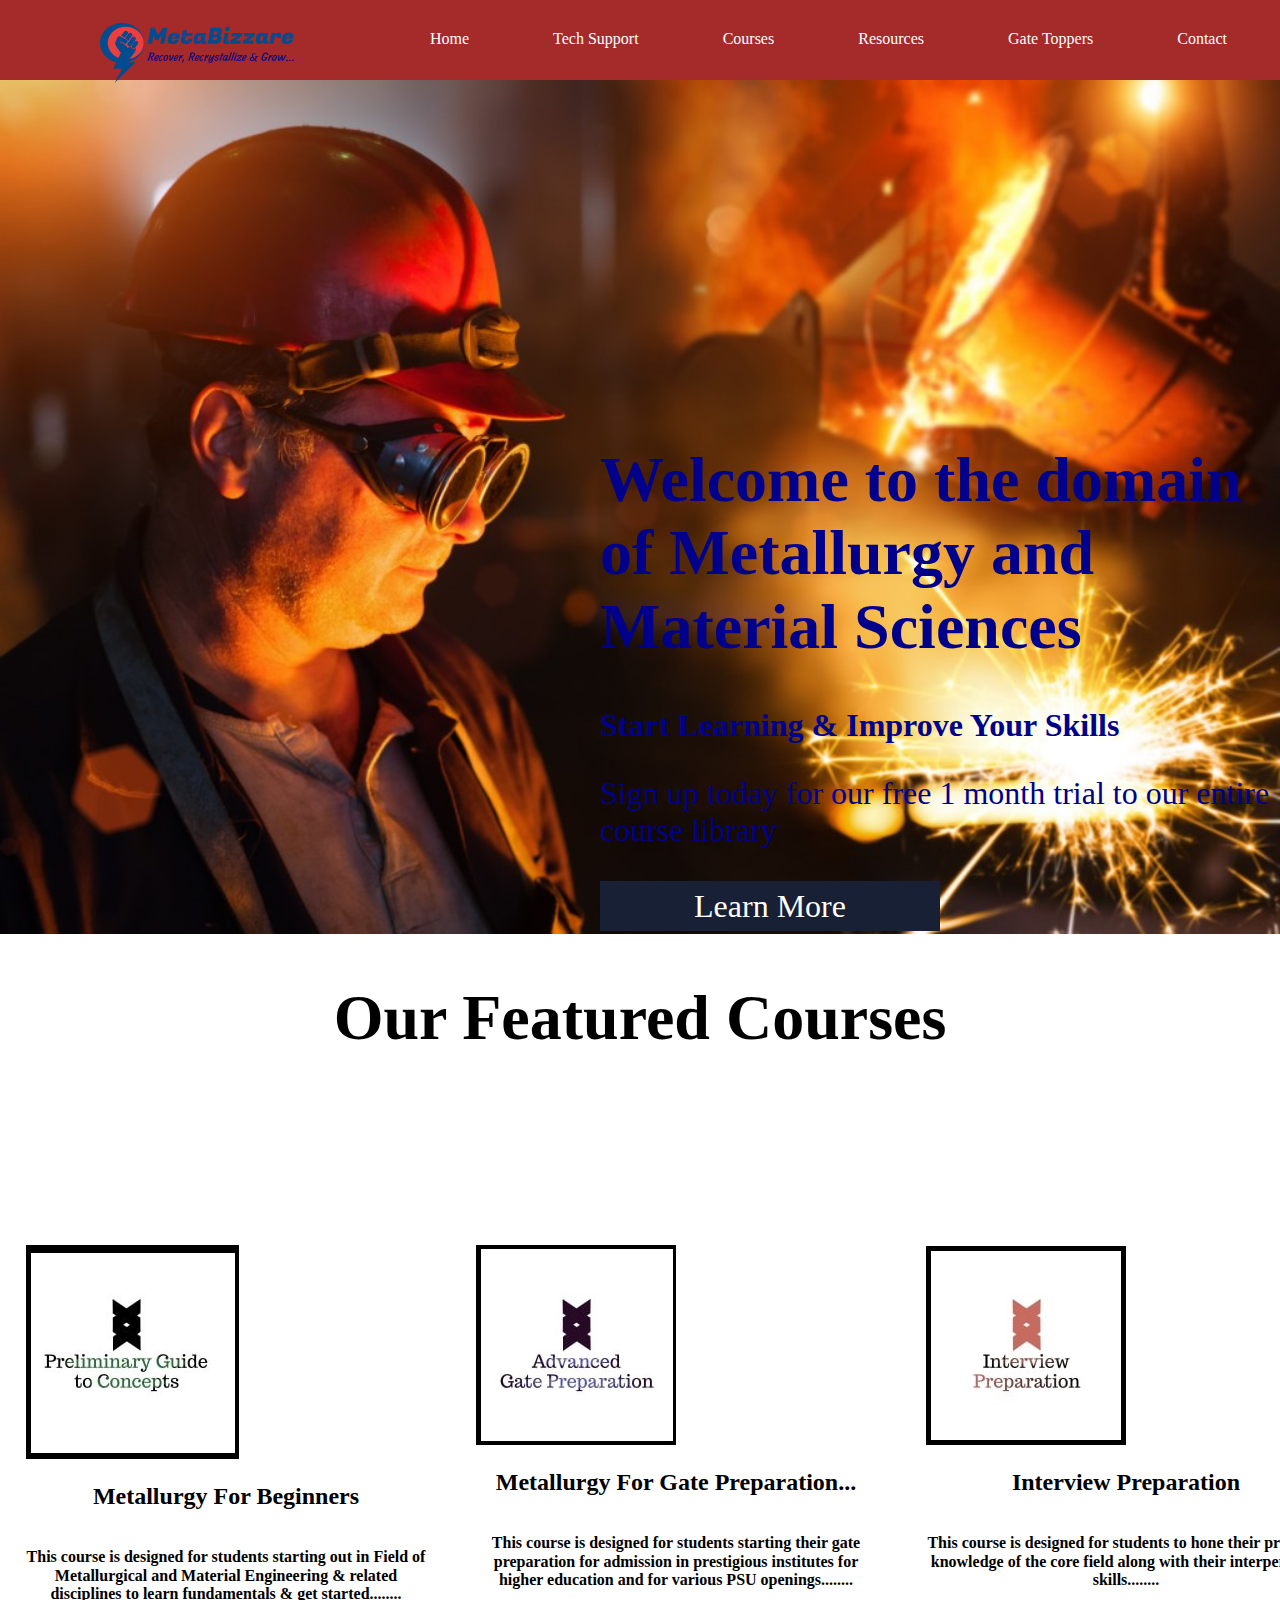
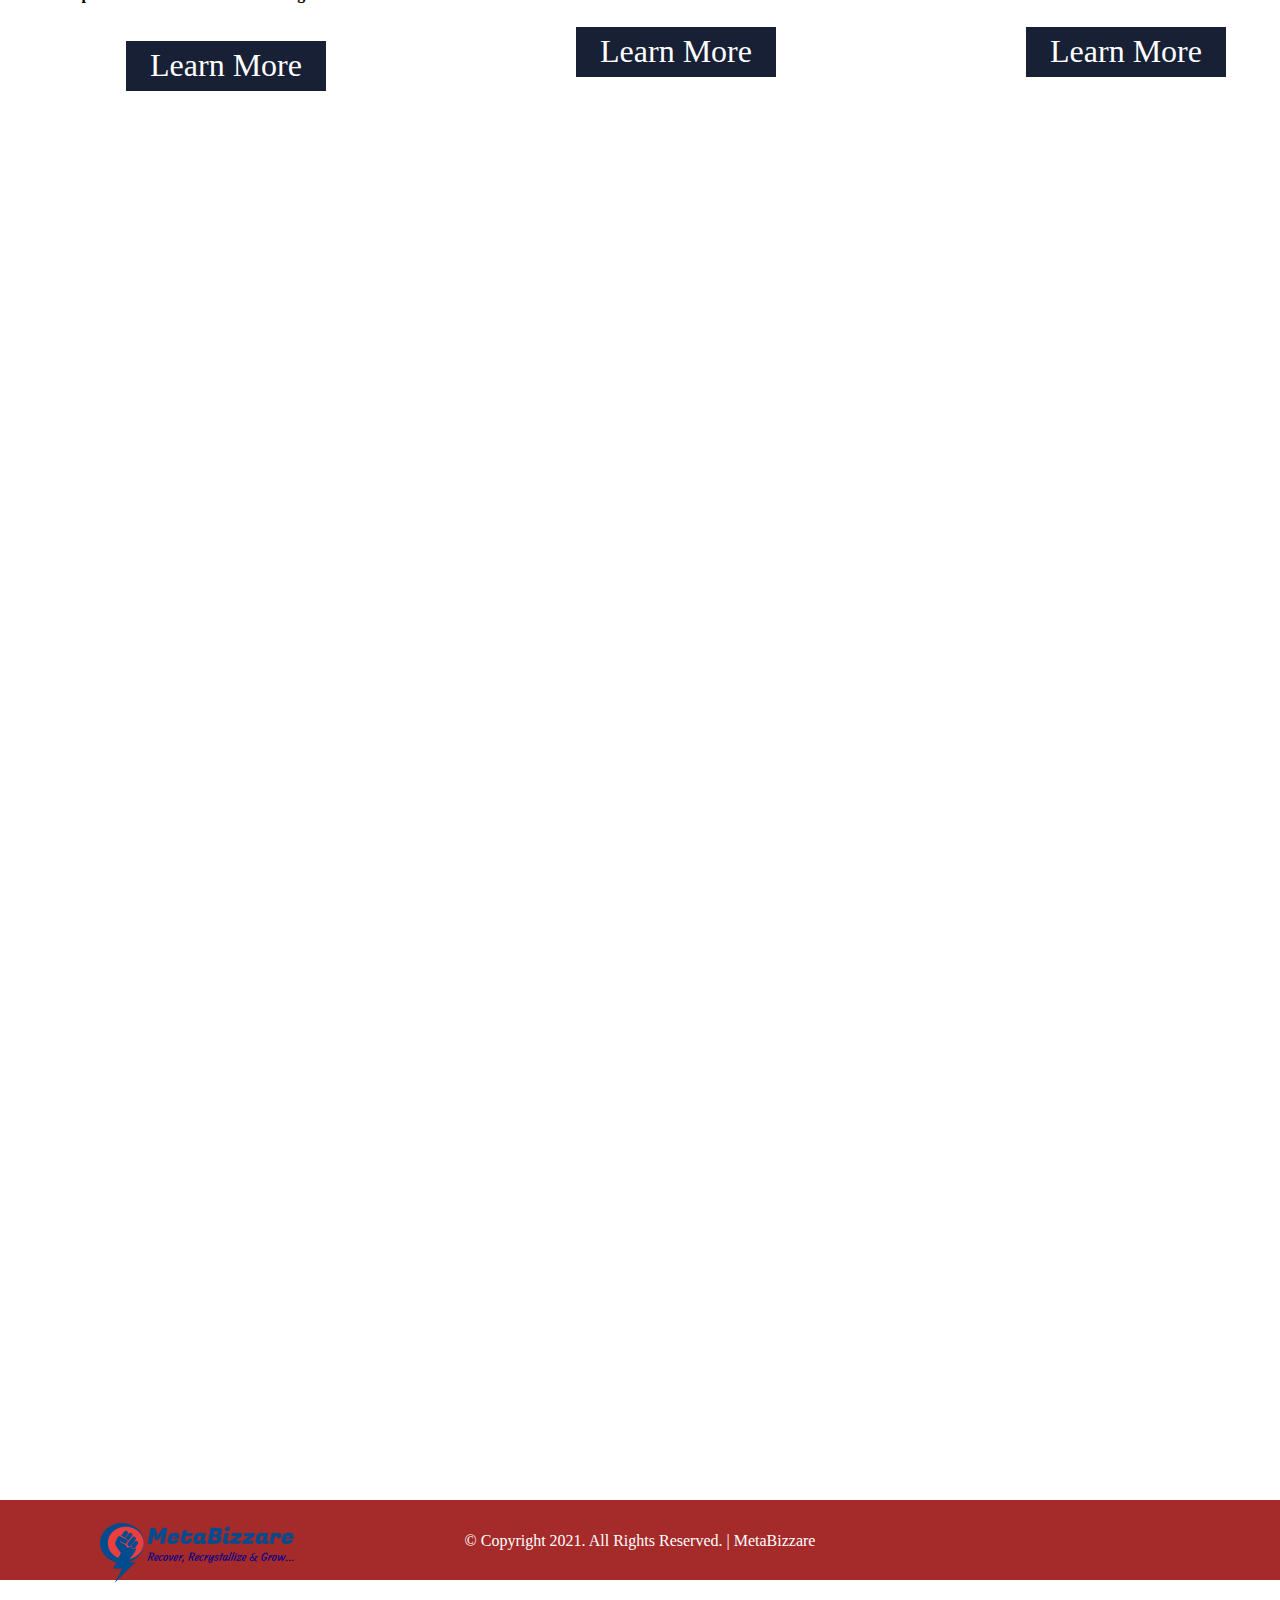
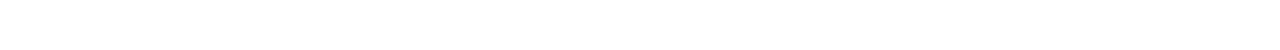
<file: index.html>
<!DOCTYPE html>
<html>
<head>

	<title>MetaBizzare | Home</title>

	<!-- Start Normalize CSS -->
	<link rel="stylesheet" type="text/css" href="normalize.css">

	<!-- Start Custom CSS -->
	<link rel="stylesheet" type="text/css" href="home.css">

	<!-- Start Global CSS -->
	<link rel="stylesheet" type="text/css" href="global.css">

</head>
<body>

	<header>

		<img id="logo" src="logo.png">

		<nav>
			<a href="index.html">Home</a>
			<a href="techsupport.html">Tech Support</a>
			<a href="courses.html">Courses</a>
			<a href="resources.html">Resources</a>
			<a href="gatetoppers.html">Gate Toppers</a>
			<a href="contact.html">Contact</a>
		</nav>

	</header>

	<section id="slideshow">

		<section id="content">

			<h1>Welcome to the domain of Metallurgy and Material Sciences </h1>

			<h3>Start Learning & Improve Your Skills</h3>

			<p>Sign up today for our free 1 month trial to our entire course library</p>

			<button>Learn More</button>

		</section>


		<img id="slide" src="background.jpg">

	</section>

	<section id="courses">

		<center><h1>Our Featured Courses</h1></center>

		<div class="course">

			<img src="course-01.jpg">

			<center><h2>Metallurgy For Beginners</h2></center>

			<center><h6>This course is designed for students starting out in Field of Metallurgical and Material Engineering  & related disciplines to learn fundamentals & get started........</h6></center>

			<center><button>Learn More</button></center>

		</div>

		<div class="course2">

			<img src="course-02.jpg">

			<center><h2>Metallurgy For Gate Preparation...</h2></center>

			<center><h6>This course is designed for students starting their gate preparation for admission in prestigious institutes for higher education and for various PSU openings........</h6></center>

			<center><button>Learn More</button></center>

		</div>

		<div class="course3">

			<img src="course-03.jpg">

			<center><h2>Interview Preparation</h2></center>

			<center><h6>This course is designed for students to hone their practical knowledge of the core field along with their interpersonal skills........</h6></center>

			<center><button>Learn More</button></center>

		</div>

	</section>

	<!-- <section id="about">

		<div class="about">

			<h1>About Learn Tech Plus</h1>

		</div>

		<div class="students">

			<h3>Students</h3>

			<h1>82,000</h1>

		</div>

		<div class="reviews">

			<h3>Reviews</h3>

			<h1>1,100</h1>

		</div>

		<div class="courses">

			<h3>Courses</h3>

			<h1>10</h1>

		</div>

		<div class="content">

			<h3>Hours of Content</h3>

			<h1>20</h1>

		</div>


	</section>

	<section id="learntech">

		<center><h1 class="h1lt">Learn Tech</h1></center>

		<div class="learntechnow">

			<img src="img/learntechnow.jpg">

			<center><h2>Learn Tech Now</h2></center>

			<center><h6>Daily Video Series Covering Tech Topics</h6></center>

			<center><button>Watch Now</button></center>

		</div>

		<div class="learntechpodcast">

			<img src="img/learntechpodcast.jpg">

			<center><h2>Learn Tech Podcast</h2></center>

			<center><h6>Daily Podcast Series Covering Tech Topics.</h6></center>

			<center><button>Listen Now</button></center>

		</div>

		<div class="learntechblog">

			<img src="img/techtipsblog.jpg">

			<center><h2>Tech Tips Blog</h2></center>

			<center><h6>Daily Blog Covering Tech Topics.</h6></center>

			<center><button>Read Now</button></center>

		</div>

	</section> -->

	<footer>

		<img id="logo" src="logo.png">

		<p id="footer">© Copyright 2021. All Rights Reserved. | MetaBizzare</p>

	</footer>



</body>
</html>
</file>
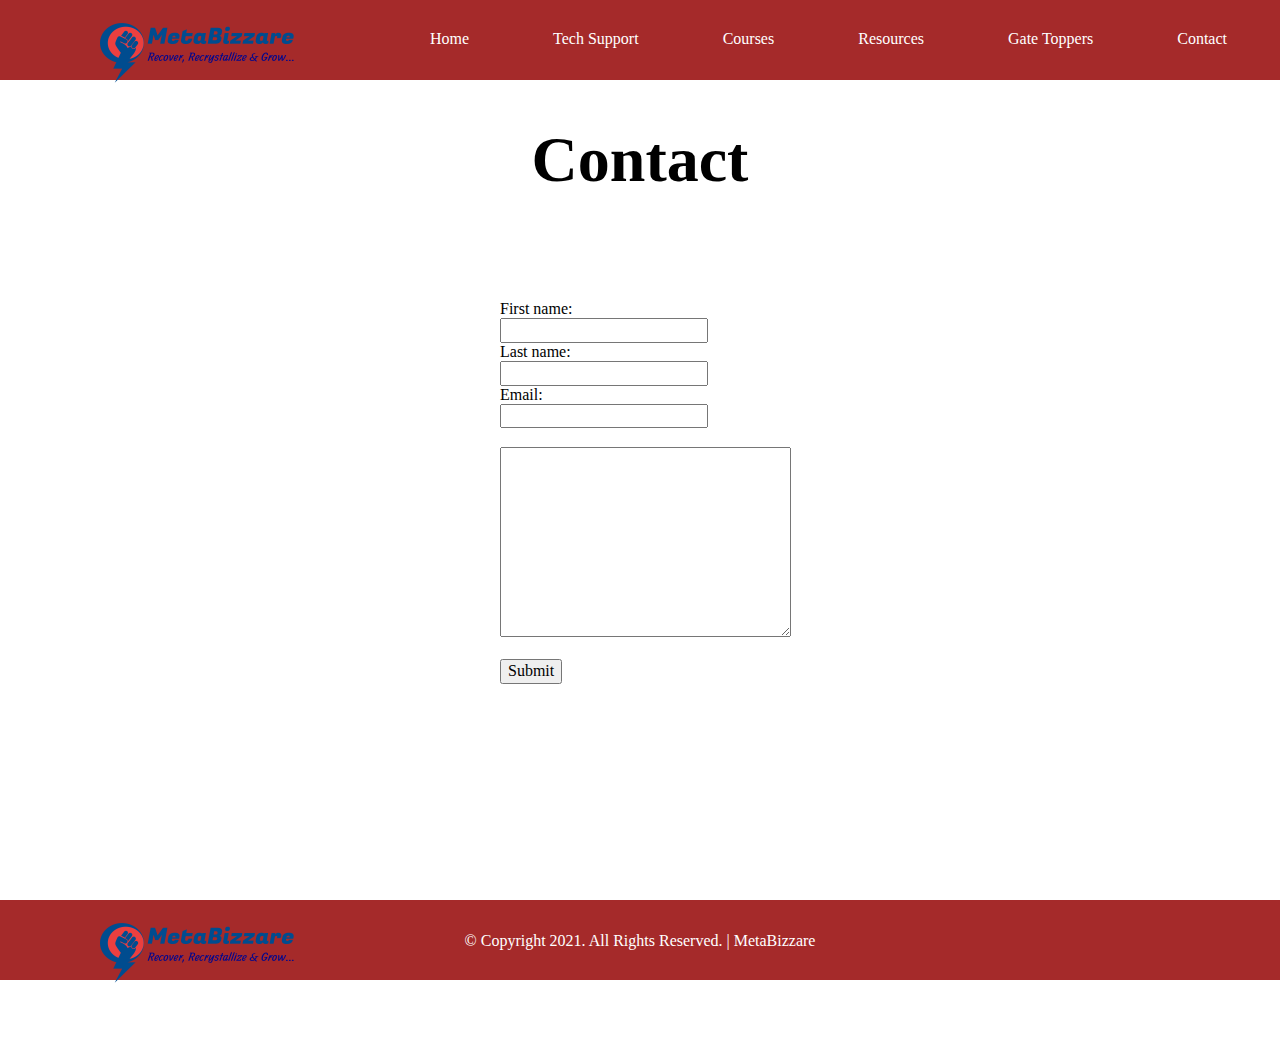
<file: contact.html>
<!DOCTYPE html>
<html>
<head>

	<title>MetaBizzare | Contact</title>

	<!-- Start Normalize CSS -->
	<link rel="stylesheet" type="text/css" href="normalize.css">

	<!-- Start Custom CSS -->
	<link rel="stylesheet" type="text/css" href="contact.css">

	<!-- Start Global CSS -->
	<link rel="stylesheet" type="text/css" href="global.css">



</head>
<body>

	<header>

		<img id="logo" src="logo.png">

		<nav>
			<a href="index.html">Home</a>
			<a href="techsupport.html">Tech Support</a>
			<a href="courses.html">Courses</a>
			<a href="resources.html">Resources</a>
			<a href="gatetoppers.html">Gate Toppers</a>
			<a href="contact.html">Contact</a>
		</nav>

	</header>

	 <center><h1 class="h1lt">Contact</h1></center>

	 <form>
  First name:<br>
  <input type="text" name="firstname" value="">
  <br>
  Last name:<br>
  <input type="text" name="lastname" value="">
  <br>
  Email:<br>
  <input type="text" name="email" value="">
  <br>
  <br>
   <textarea name="message" rows="10" cols="30">
</textarea>
  <br><br>
  <input type="submit" value="Submit">
</form>

	<footer>

		<img id="logo" src="logo.png">

		<p id="footer">© Copyright 2021. All Rights Reserved. | MetaBizzare</p>

	</footer>



</body>
</html>
</file>
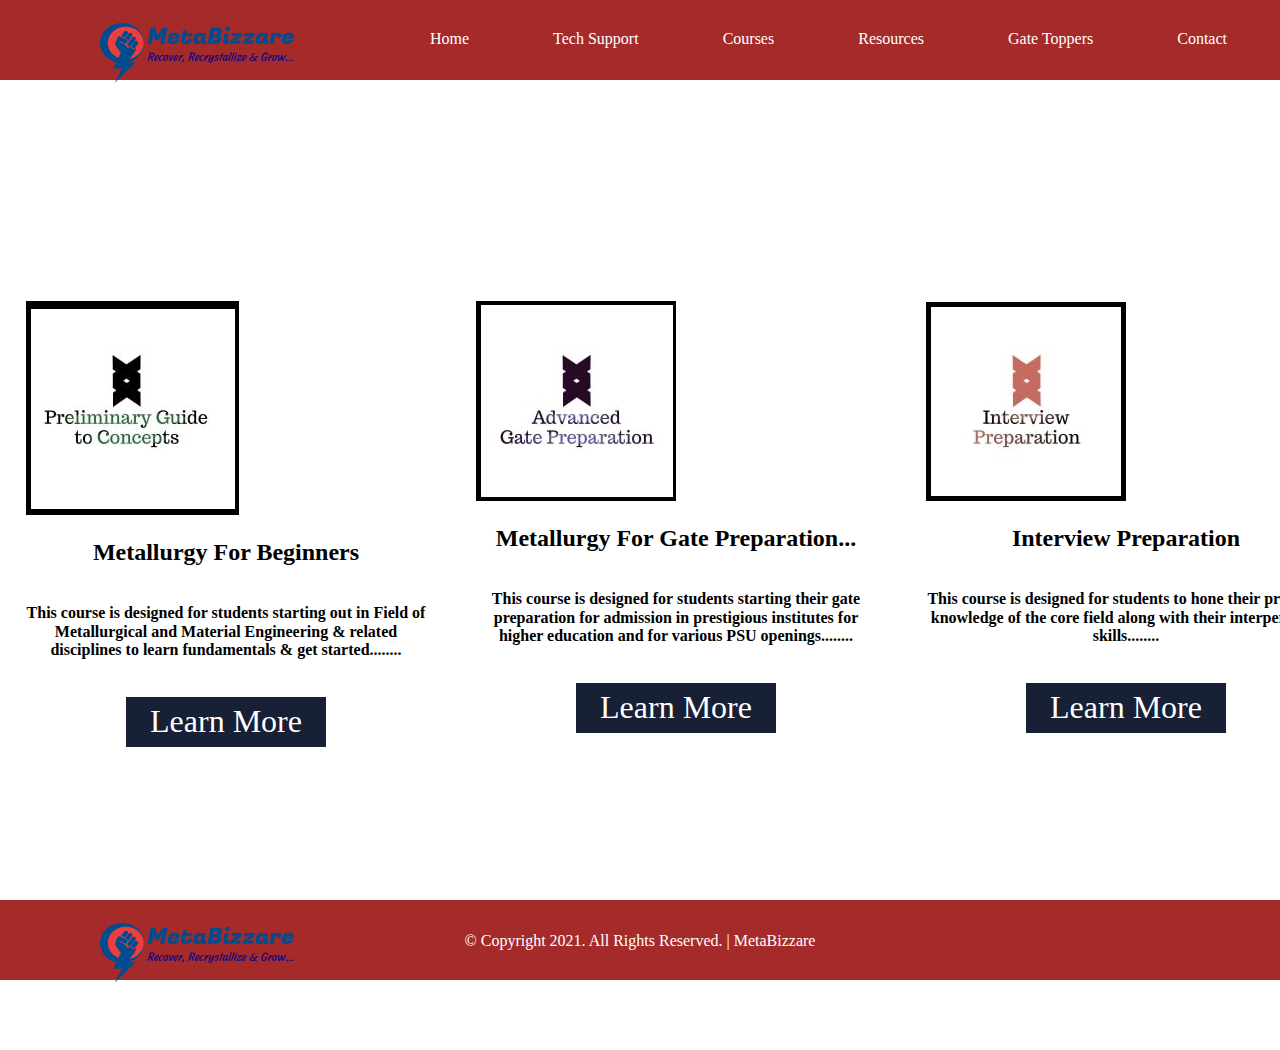
<file: courses.html>
<!DOCTYPE html>
<html>
<head>

	<title>MetaBizzare | Courses</title>

	<!-- Start Normalize CSS -->
	<link rel="stylesheet" type="text/css" href="normalize.css">

	<!-- Start Custom CSS -->
	<link rel="stylesheet" type="text/css" href="courses.css">

	<!-- Start Global CSS -->
	<link rel="stylesheet" type="text/css" href="global.css">

</head>
<body>

	<header>

		<img id="logo" src="logo.png">

		<nav>
			<a href="index.html">Home</a>
			<a href="techsupport.html">Tech Support</a>
			<a href="courses.html">Courses</a>
			<a href="resources.html">Resources</a>
			<a href="gatetoppers.html">Gate Toppers</a>
			<a href="contact.html">Contact</a>
		</nav>

	</header>


	<section id="courses">
	

		<div class="course">

			<img src="course-01.jpg">

			<center><h2>Metallurgy For Beginners</h2></center>

			<center><h6>This course is designed for students starting out in Field of Metallurgical and Material Engineering  & related disciplines to learn fundamentals & get started........</h6></center>

			<center><button>Learn More</button></center>

		</div>

		<div class="course2">

			<img src="course-02.jpg">

			<center><h2>Metallurgy For Gate Preparation...</h2></center>

			<center><h6>This course is designed for students starting their gate preparation for admission in prestigious institutes for higher education and for various PSU openings........</h6></center>

			<center><button>Learn More</button></center>

		</div>

		<div class="course3">

			<img src="course-03.jpg">

			<center><h2>Interview Preparation</h2></center>

			<center><h6>This course is designed for students to hone their practical knowledge of the core field along with their interpersonal skills........</h6></center>

			<center><button>Learn More</button></center>

		</div>

	</section>




	<footer>

		<img id="logo" src="logo.png">

		<p id="footer">© Copyright 2021. All Rights Reserved. | MetaBizzare</p>

	</footer>



</body>
</html>
</file>
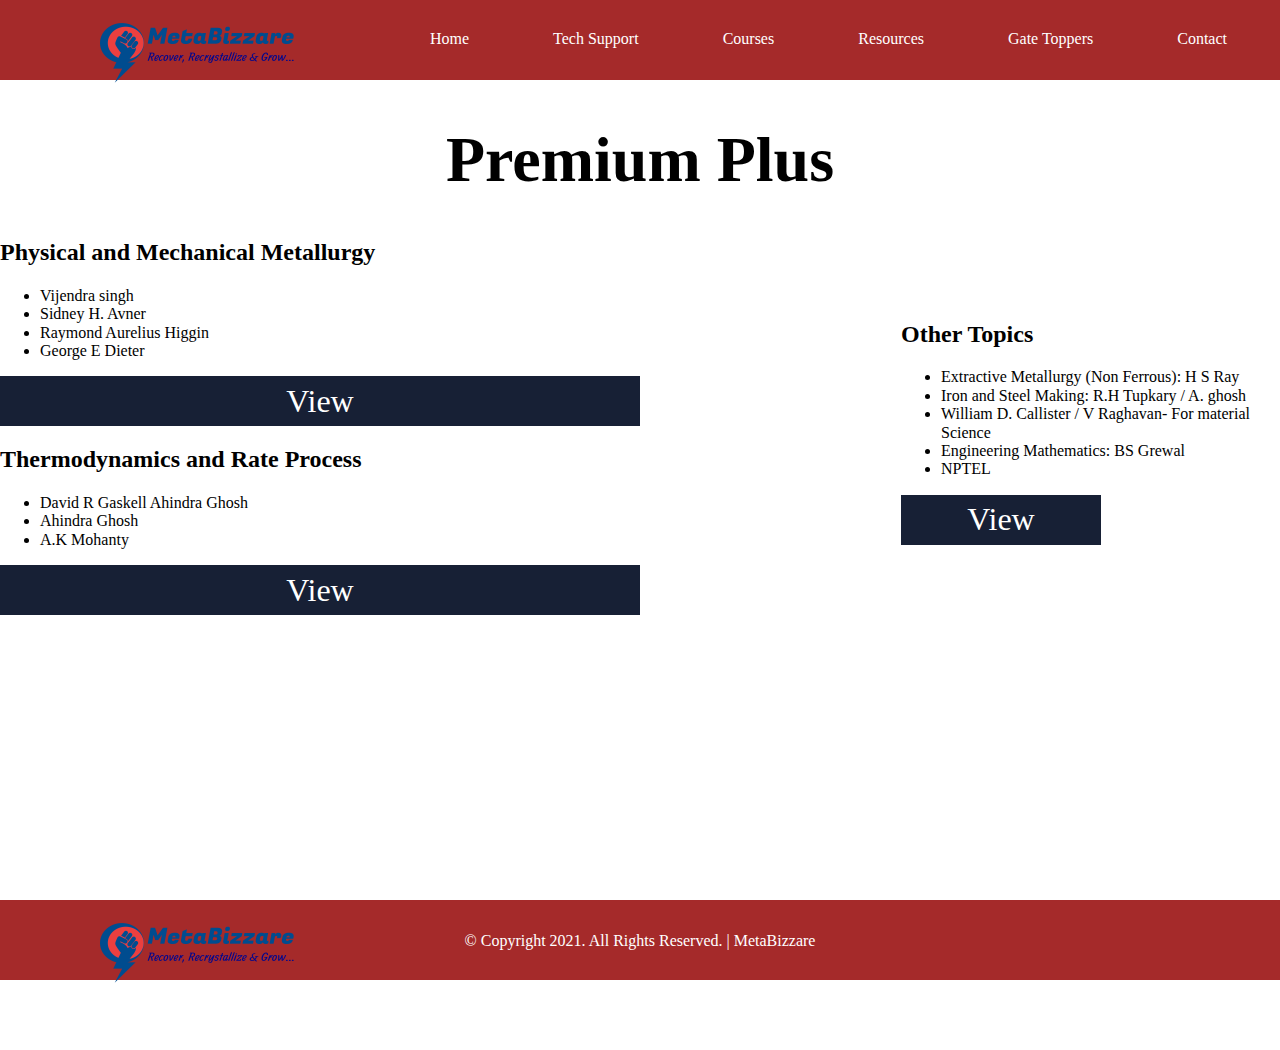
<file: resources.html>
<!DOCTYPE html>
<html>
<head>

	<title>MetaBizzare | Resources</title>

	<!-- Start Normalize CSS -->
	<link rel="stylesheet" type="text/css" href="normalize.css">

	<!-- Start Custom CSS -->
	<link rel="stylesheet" type="text/css" href="premiumplus.css">

	<!-- Start Global CSS -->
	<link rel="stylesheet" type="text/css" href="global.css">

</head>
<body>

	<header>

		<img id="logo" src="logo.png">

		<nav>
			<a href="index.html">Home</a>
			<a href="techsupport.html">Tech Support</a>
			<a href="courses.html">Courses</a>
			<a href="resources.html">Resources</a>
			<a href="gatetoppers.html">Gate Toppers</a>
			<a href="contact.html">Contact</a>
		</nav>

	</header>



	<section id="courses">

		<center><h1>Premium Plus</h1></center>

		<div class="Physcical">


			<h2>Physical and Mechanical Metallurgy</h2>

			<ul>
				<li>Vijendra singh</li>
				<li>Sidney H. Avner</li>
				<li>Raymond Aurelius Higgin</li>
				<li>George E Dieter</li>
			</ul>

			<button>View</button>

		</div>

		<div class="Thermo and rate">


			<h2>Thermodynamics and Rate Process </h2>

			<ul>
				<li>David R Gaskell Ahindra Ghosh</li>
				<li>Ahindra Ghosh</li>
				<li>A.K Mohanty</li>
			</ul>

			<button>View</button>

		</div>

		<div class="lifetime">


			<h2>Other Topics</h2>

			<ul>
				<li>Extractive Metallurgy (Non Ferrous): H S Ray</li>
				<li>Iron and Steel Making: R.H Tupkary / A. ghosh</li>
				<li>William D. Callister / V Raghavan- For material Science</li>
				<li>Engineering Mathematics: BS Grewal</li>
				<li>NPTEL</li>
			</ul>

			<button>View</button>

		</div>

	</section>




	<footer>

		<img id="logo" src="logo.png">

		<p id="footer">© Copyright 2021. All Rights Reserved. | MetaBizzare</p>

	</footer>



</body>
</html>
</file>
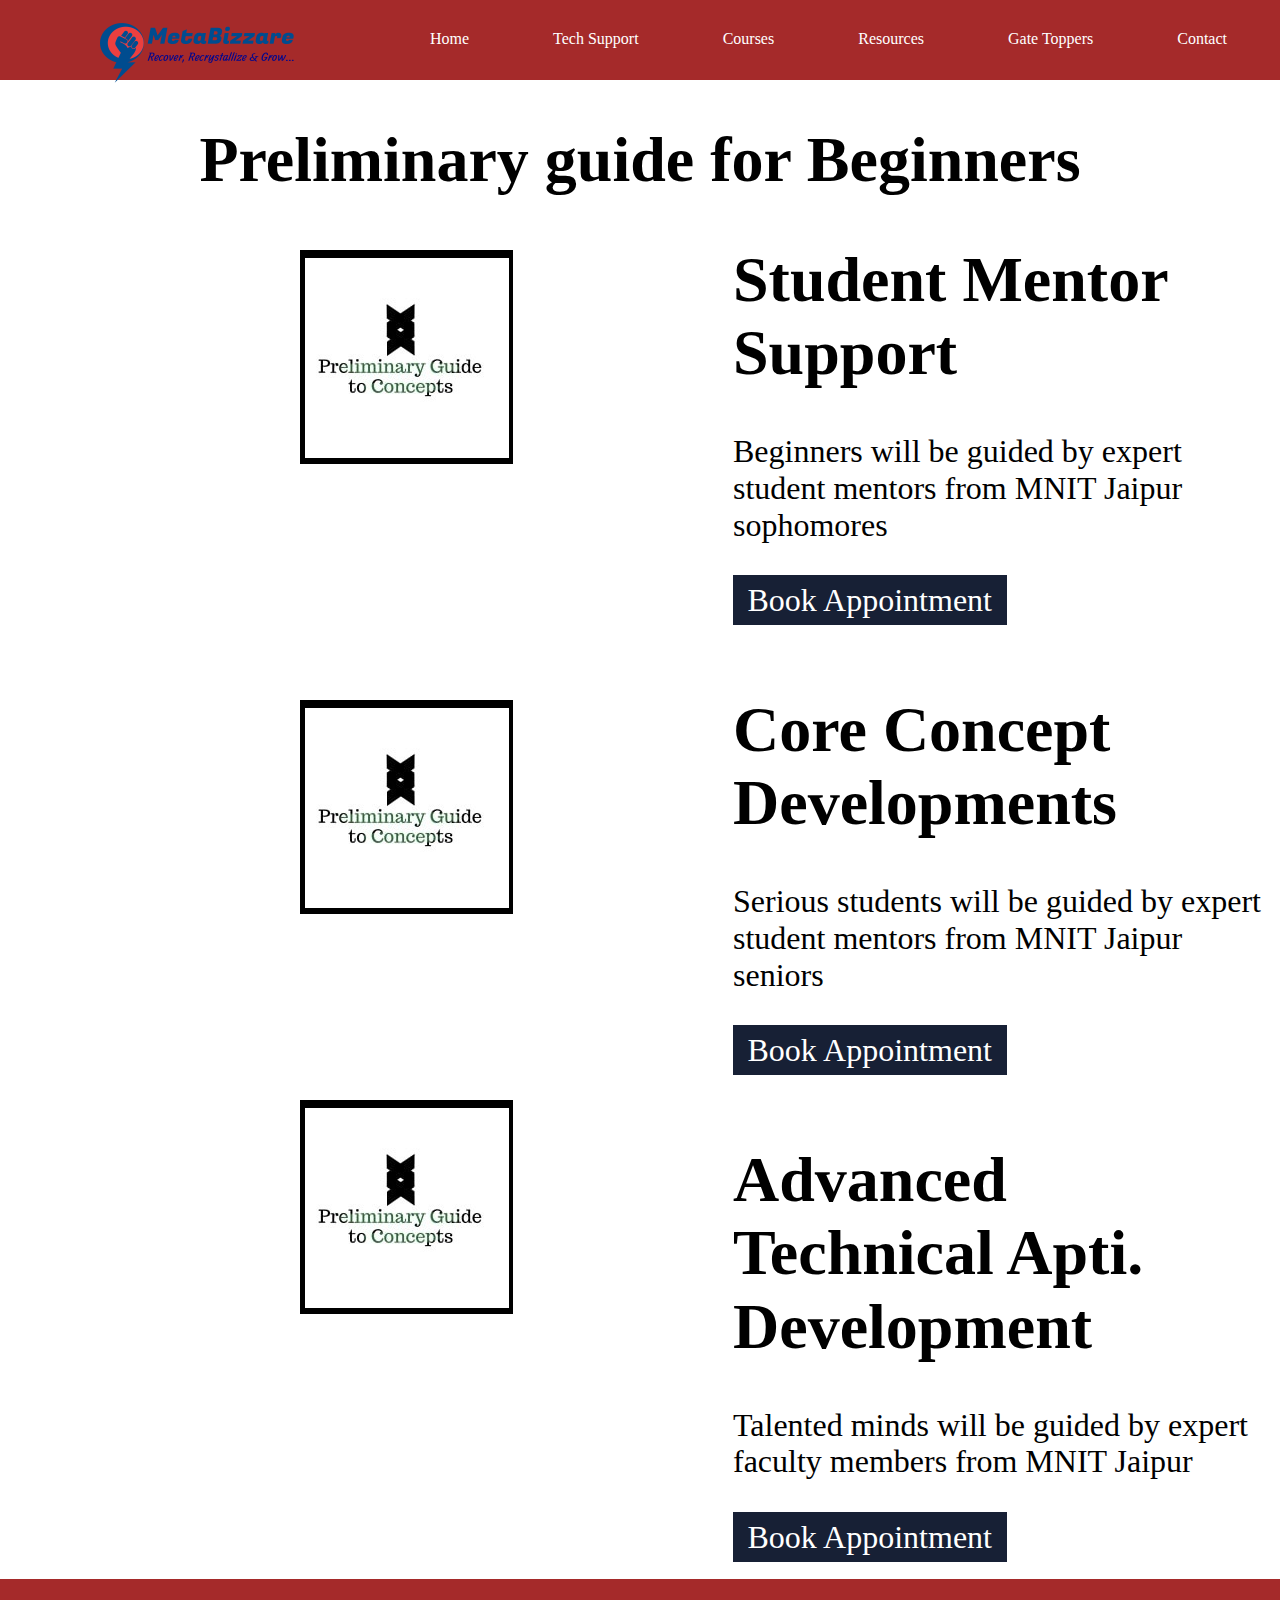
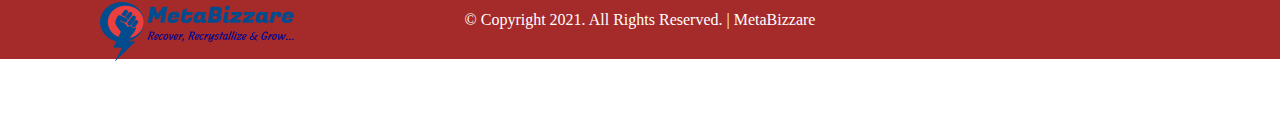
<file: techsupport.html>
<!DOCTYPE html>
<html>
<head>

	<title>MetaBizzare | Tech Support</title>

	<!-- Start Normalize CSS -->
	<link rel="stylesheet" type="text/css" href="normalize.css">

	<!-- Start Tech Support CSS -->
	<link rel="stylesheet" type="text/css" href="techsupport.css">

	<!-- Start Global CSS -->
	<link rel="stylesheet" type="text/css" href="global.css">

</head>
<body>

	<header>

		<img id="logo" src="logo.png">

		<nav>
			<a href="index.html">Home</a>
			<a href="techsupport.html">Tech Support</a>
			<a href="courses.html">Courses</a>
			<a href="resources.html">Resources</a>
			<a href="gatetoppers.html">Gate Toppers</a>
			<a href="contact.html">Contact</a>
		</nav>

	</header>



	<section id="techsupport">

		<center><h1>Preliminary guide for Beginners</h1></center>

		<div class="computersupport">

			<img id="computer" src="course-01.jpg">

			<div class="text">
				<h1>Student Mentor Support</h1>

				<p>Beginners will be guided by expert student mentors from MNIT Jaipur sophomores</p>

				<button>Book Appointment</button>
			</div>

		</div>

		<div class="computersupport2">

			<img id="computer2" src="course-01.jpg">

			<div class="text2">
				<h1>Core Concept Developments</h1>

				<p>Serious students will be guided by expert student mentors from MNIT Jaipur seniors</p>

				<button>Book Appointment</button>
			</div>

		</div>

		<div class="computersupport3">

			<img id="computer3" src="course-01.jpg">

			<div class="text3">
				<h1>Advanced Technical Apti. Development</h1>

				<p>Talented minds will be guided by expert faculty members from MNIT Jaipur</p>

				<button>Book Appointment</button>
			</div>

		</div>



	</section>




	<footer id="techsupport">

		<img id="logo" src="logo.png">

		<p id="footer">© Copyright 2021. All Rights Reserved. | MetaBizzare</p>

	</footer>



</body>
</html>
</file>
<file: home.css>
/*
====================================================================================================================================================================
                                                    Start Slideshow Properties
====================================================================================================================================================================
*/

section#content {
    color: darkblue;
    position: absolute;
    top: 400px;
    left: 600px;

}

img#slide {
    width: 100%;
    height: auto;
}

/*
====================================================================================================================================================================
                                                    End Slideshow Properties
====================================================================================================================================================================
*/


/*
====================================================================================================================================================================
                                                    Start Featured Courses Properties
====================================================================================================================================================================
*/

div.course {
    width: 400px;
    height: 500px;
    background: white;
    border: 1px solid transparent;
    position: absolute;
    top: 1244px;
    left: 25px;
}

div.course2 {
    width: 400px;
    height: 500px;
    background: white;
    border: 1px solid transparent;
    position: absolute;
    top: 1244px;
    left: 475px;
}

div.course3 {
    width: 400px;
    height: 500px;
    background: white;
    border: 1px solid transparent;
    position: absolute;
    top: 1244px;
    left: 925px;
}

h6 {
	font-size: 1em;
}

/*
====================================================================================================================================================================
                                                    End Featured Courses Properties
====================================================================================================================================================================
*/


/*
====================================================================================================================================================================
                                                    Start About Section Properties
====================================================================================================================================================================
*/



/*
====================================================================================================================================================================
                                                    End About Section Properties
====================================================================================================================================================================
*/

/*
====================================================================================================================================================================
                                                    Start Learn Tech Section Properties
====================================================================================================================================================================
*/
/*
====================================================================================================================================================================
                                                    End Learn Tech Section Properties
====================================================================================================================================================================
*/

/*
====================================================================================================================================================================
                                                    Start Footer
====================================================================================================================================================================
*/

footer {
    width: 100%;
    height: 80px;
    background: brown;
    position: absolute;
    top: 3100px;
    left: 0;
}

p#footer {
    text-align: center;
    color: white;
    margin-top: 32px;
    font-size: 1em;
}

/*
====================================================================================================================================================================
                                                    End Footer
====================================================================================================================================================================
*/
</file>
<file: global.css>
/*
====================================================================================================================================================================
                                                    Start Global Properties
====================================================================================================================================================================
*/
body {
    font-family: roboto;
}

header {
	width: 100%;
	height: 80px;
	background: BROWN;
}

img#logo {
    margin-left: 100px;
    margin-right: 100px;
    position: absolute;
    top: -50px;
    left: 0;
}

nav {
    display: inline-block;
    margin-left: 400px;
    margin-top: 30px;
}

a {
	color: white;
	text-decoration: none;
	font-weight: 2em;
	font-family: 'roboto';
	margin-right: 20px;
    padding: 30px;
}

a:hover {
    color: white;
    background: #09568d;
    padding: 30px;
}

button {
    width: 50%;
    height: 50px;
    background: #172035;
    color: white;
    font-size: 2em;
    border:none;
}

button:hover {
    background: #09568d;
}

h1 {
    font-size: 4em;
}

h3 {
    font-size: 2em;
}

p {
    font-size: 2em;
}
/*
====================================================================================================================================================================
                                                    End Global Properties
====================================================================================================================================================================
*/
</file>
<file: contact.css>
/*
====================================================================================================================================================================
                                                    Start Contact Page
====================================================================================================================================================================
*/

form {
    display: inline-block;
    position: absolute;
    top: 300px;
    left: 500px;
}

input {
    display: inline-block;
}

/*
====================================================================================================================================================================
                                                    End Contact Page
====================================================================================================================================================================
*/

/*
====================================================================================================================================================================
                                                    Start Footer
====================================================================================================================================================================
*/

footer {
    width: 100%;
    height: 80px;
    background: brown;
    position: absolute;
    top: 900px!important;
    left: 0;
}

p#footer {
    text-align: center;
    color: white;
    margin-top: 32px;
    font-size: 1em;
}

/*
====================================================================================================================================================================
                                                    End Footer
====================================================================================================================================================================
*/
</file>
<file: courses.css>
/*
====================================================================================================================================================================
                                                    Start Courses Page
====================================================================================================================================================================
*/

div.course {
    width: 400px;
    height: 500px;
    background: white;
    border: 1px solid transparent;
    position: absolute;
    top: 300px;
    left: 25px;
}

div.course2 {
    width: 400px;
    height: 500px;
    background: white;
    border: 1px solid transparent;
    position: absolute;
    top: 300px;
    left: 475px;
}

div.course3 {
    width: 400px;
    height: 500px;
    background: white;
    border: 1px solid transparent;
    position: absolute;
    top: 300px;
    left: 925px;
}

h6 {
	font-size: 1em;
}

/*
====================================================================================================================================================================
                                                    End Courses Page
====================================================================================================================================================================
*/

/*
====================================================================================================================================================================
                                                    Start Footer
====================================================================================================================================================================
*/

footer {
    width: 100%;
    height: 80px;
    background: brown;
    position: absolute;
    top: 900px!important;
    left: 0;
}

p#footer {
    text-align: center;
    color: white;
    margin-top: 32px;
    font-size: 1em;
}

/*
====================================================================================================================================================================
                                                    End Footer
====================================================================================================================================================================
*/
</file>
<file: premiumplus.css>
/*
====================================================================================================================================================================
                                                    Start Premium Plus Page
====================================================================================================================================================================
*/

div.monthly {
    width: 400px;
    height: 500px;
    background: white;
    border: 1px solid transparent;
    position: absolute;
    top: 300px;
    left: 50px;
}

div.annual {
    width: 400px;
    height: 500px;
    background: white;
    border: 1px solid transparent;
    position: absolute;
    top: 300px;
    left: 50px;
}

div.lifetime {
    width: 400px;
    height: 500px;
    background: white;
    border: 1px solid transparent;
    position: absolute;
    top: 300px;
    left: 900px;
}

h6 {
	font-size: 1em;
}

/*
====================================================================================================================================================================
                                                    End Premium Plus Page
====================================================================================================================================================================
*/




/*
====================================================================================================================================================================
                                                    Start Footer
====================================================================================================================================================================
*/

footer {
    width: 100%;
    height: 80px;
    background: brown;
    position: absolute;
    top: 900px!important;
    left: 0;
}

p#footer {
    text-align: center;
    color: white;
    margin-top: 32px;
    font-size: 1em;
}

/*
====================================================================================================================================================================
                                                    End Footer
====================================================================================================================================================================
*/
</file>
<file: techsupport.css>
/*
====================================================================================================================================================================
                                                    Start Tech Support Page
====================================================================================================================================================================
*/

#computer {
    position: absolute;
    top: 250px;
    left: 300px;
}

.text {
    position: absolute;
    top: 200px;
    left: 733px;
}

#computer2 {
    position: absolute;
    top: 700px;
    left: 300px;
}

.text2 {
    position: absolute;
    top: 650px;
    left: 733px;
}

#computer3 {
    position: absolute;
    top: 1100px;
    left: 300px;
}

.text3 {
    position: absolute;
    top: 1100px;
    left: 733px;
}

footer#techsupport {
    width: 100%;
    height: 80px;
    background: brown;
    position: absolute;
    top: 1579px;
    left: 0;
}

p#footer {
    text-align: center;
    color: white;
    margin-top: 32px;
    font-size: 1em;
}

/*
====================================================================================================================================================================
                                                    End Tech Support Page
====================================================================================================================================================================
*/
</file>
